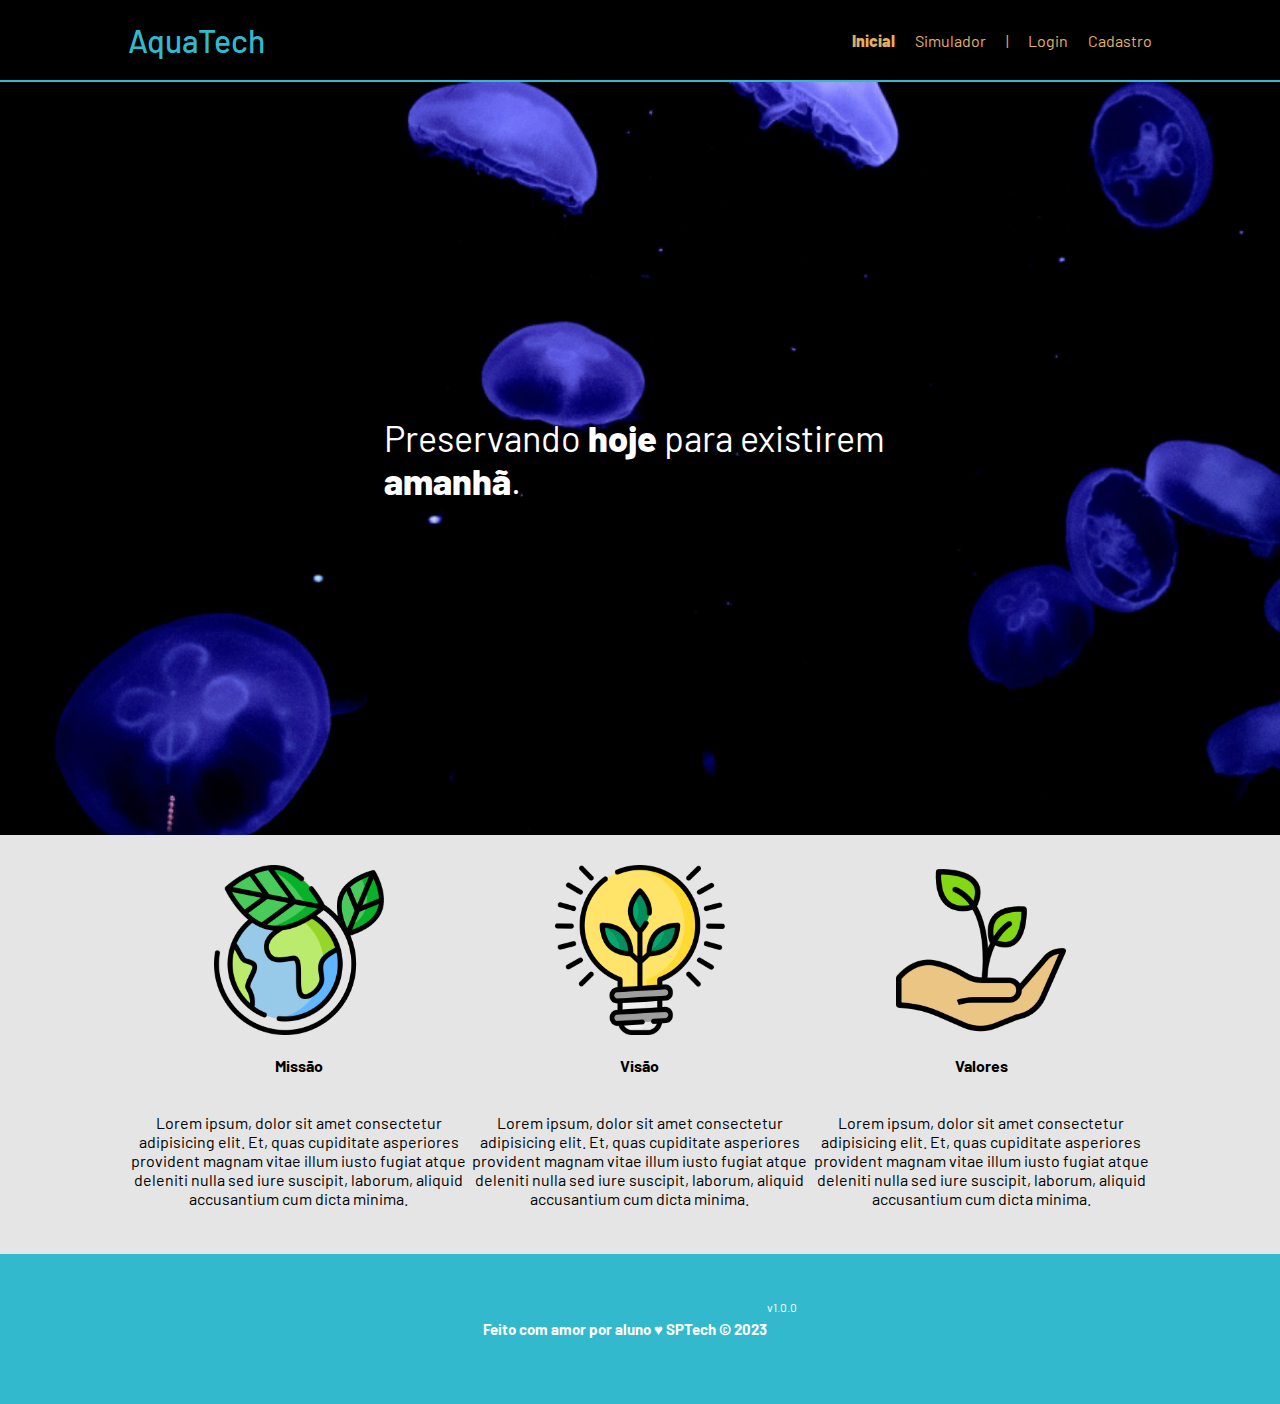
<file: public/index.html>
<!DOCTYPE html>
<html lang="en">

<head>
    <meta charset="UTF-8">
    <meta http-equiv="X-UA-Compatible" content="IE=edge">
    <meta name="viewport" content="width=device-width, initial-scale=1.0">

    <title>AquaTech | Página Inicial</title>

    <script src="./js/sessao.js"></script>

    <link rel="stylesheet" href="./css/estilo.css">
    <link rel="icon" href="./assets/icon/favicon2.ico">
    <link rel="preconnect" href="https://fonts.gstatic.com">
</head>

<body>
    <div class="header">
      <div class="container">
        <h1 class="titulo">AquaTech</h1>
        <ul class="navbar">
          <li class="agora">
            <a href="#">Inicial</a>
          </li>
          <li>
            <a href="simulador.html">Simulador</a>
          </li>
          <li>|</li>
          <li>
            <a href="login.html">Login</a>
          </li>
          <li>
            <a href="cadastro.html">Cadastro</a>
          </li>
        </ul>
      </div>
    </div>
  
    <div class="banner">
      <div class="container">
        <p>Preservando <span>hoje</span> para existirem <span>amanhã</span>.</p>
      </div>
    </div>
  
    <div class="social">
      <div class="container">
        <div class="boxes">
          <div class="box">
            <img src="assets/imgs/planet-earth_color.png">
            <h4>Missão</h4>
            <p>Lorem ipsum, dolor sit amet consectetur adipisicing elit. Et, quas cupiditate asperiores provident magnam
              vitae illum iusto fugiat atque deleniti nulla sed iure suscipit, laborum, aliquid accusantium cum dicta
              minima.</p>
          </div>
          <div class="box">
            <img src="assets/imgs/lightbulb_color.png">
            <h4>Visão</h4>
            <p>Lorem ipsum, dolor sit amet consectetur adipisicing elit. Et, quas cupiditate asperiores provident magnam
              vitae illum iusto fugiat atque deleniti nulla sed iure suscipit, laborum, aliquid accusantium cum dicta
              minima.</p>
          </div>
          <div class="box">
            <img src="assets/imgs/growth_color.png">
            <h4>Valores</h4>
            <p>Lorem ipsum, dolor sit amet consectetur adipisicing elit. Et, quas cupiditate asperiores provident magnam
              vitae illum iusto fugiat atque deleniti nulla sed iure suscipit, laborum, aliquid accusantium cum dicta
              minima.</p>
          </div>
        </div>
      </div>
    </div>
  
    <div class="footer">
      <div class="container">
        <h4>Feito com amor por aluno &hearts; SPTech &copy; 2023</h4>
        <span class="version">v1.0.0</span>
      </div>
    </div>
  </body>

</html>
</file>
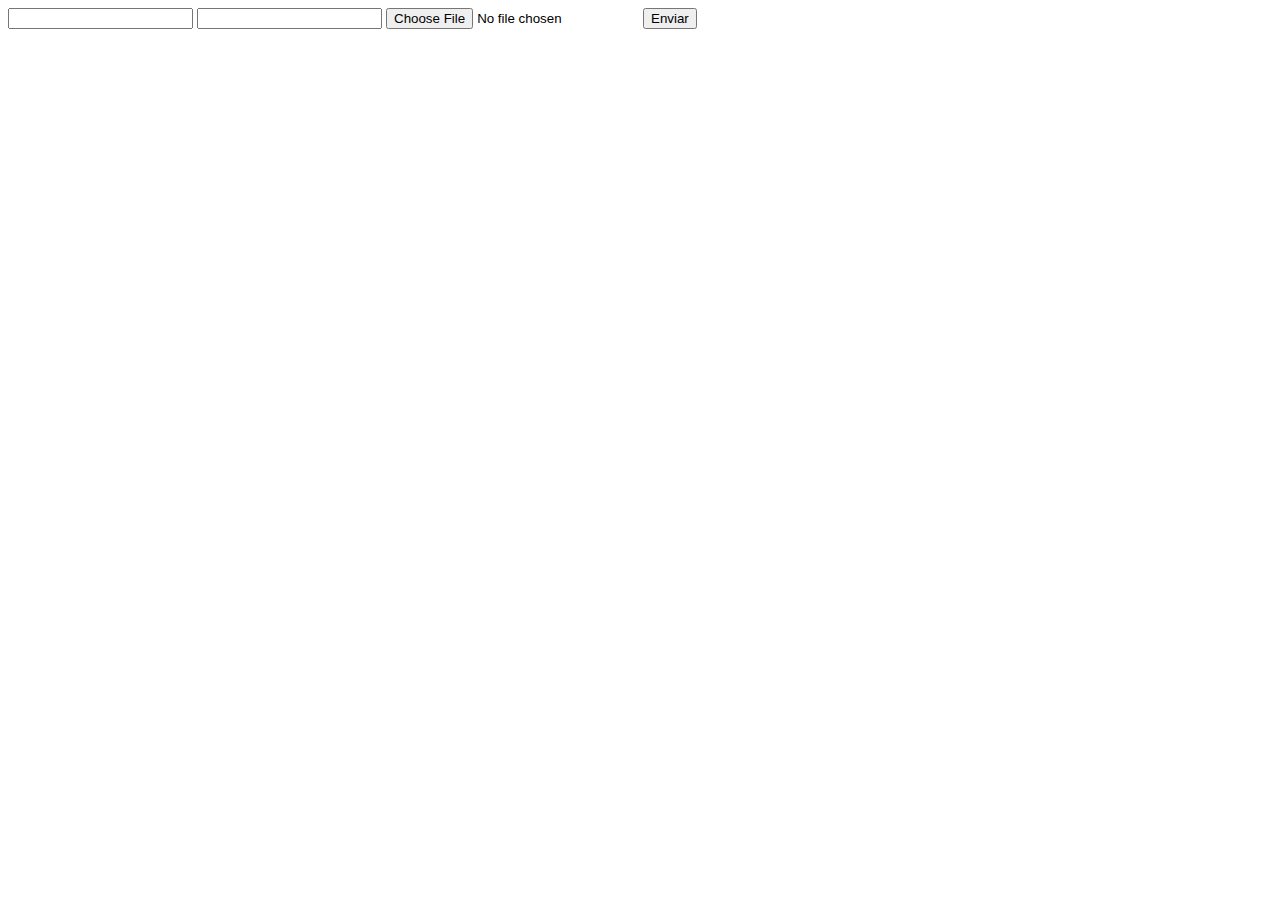
<file: DOCUMENTOS_DE_APOIO/exemplo_de_upload_de_arquivo/public/index.html>
<!DOCTYPE html>
<html lang="en">

<head>
  <meta charset="UTF-8">
  <meta http-equiv="X-UA-Compatible" content="IE=edge">
  <meta name="viewport" content="width=device-width, initial-scale=1.0">
  <title>Upload</title>
</head>

<body>

  <div>
    <input name="nome" id="nome" type="text" />
    <input name="email" id="email" type="url" />
    <input name="foto" id="foto" type="file" />
    <button onclick="enviar()">Enviar</button>
  </div>

  <div id="container"></div>
</body>

</html>

<script>
  function enviar() {
    const formData = new FormData();
    formData.append('foto', foto.files[0])
    formData.append('nome', nome.value)
    formData.append('email', email.value)

    fetch("/usuarios/cadastro", {
      method: "POST",
      body: formData
    })
      .then(res => {
        window.location = "./perfil.html"
      })
      .catch(err => {
        console.log(err);
      })
  }
</script>
</file>
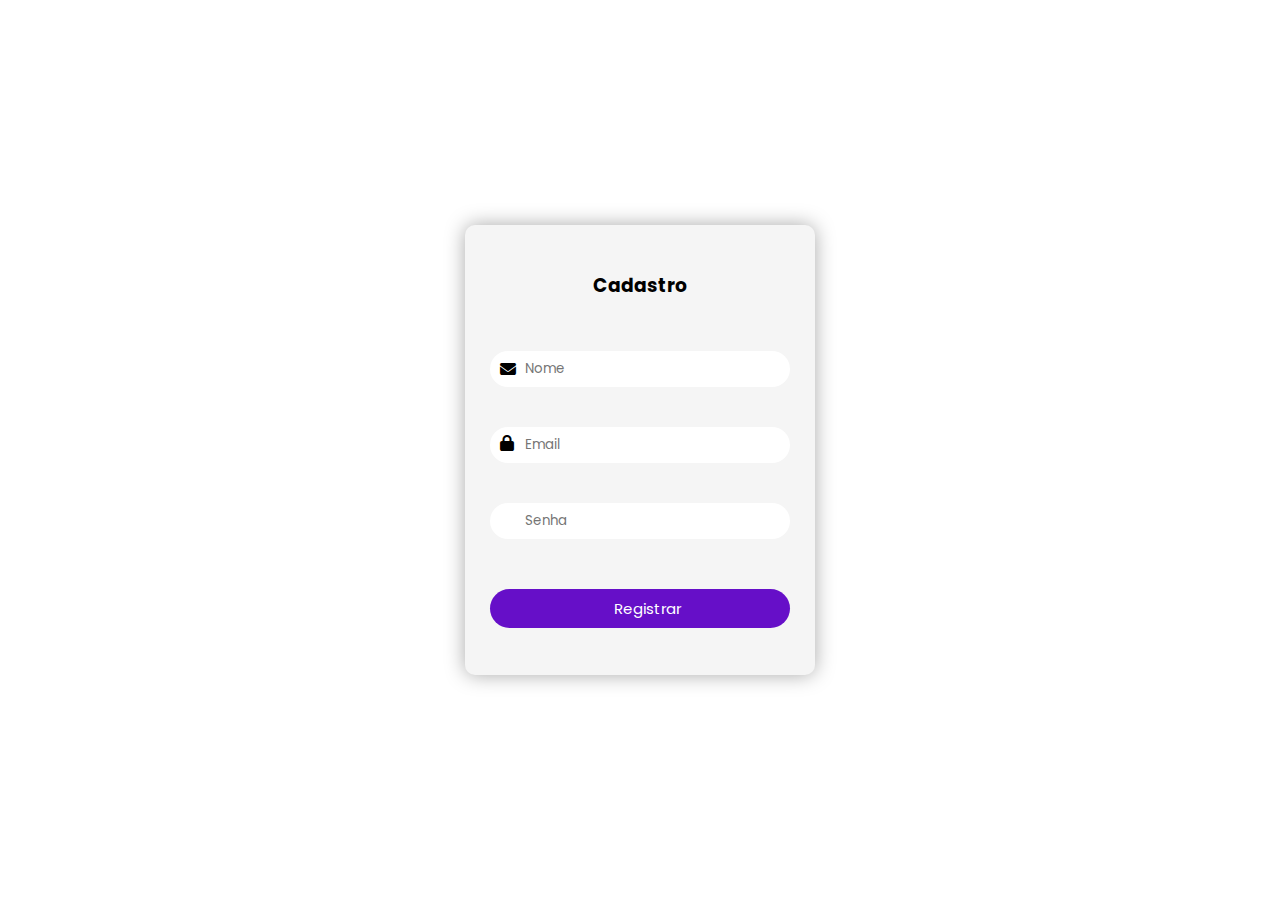
<file: cadastro.html>
<!DOCTYPE html>
<html lang="en">
  <head>
    <meta charset="UTF-8" />
    <meta name="viewport" content="width=device-width, initial-scale=1.0" />
    <link rel="stylesheet" href="style.css" />
    <link
      rel="stylesheet"
      href="https://cdnjs.cloudflare.com/ajax/libs/font-awesome/6.5.0/css/all.min.css"
    />
    <title>Cadastro</title>
  </head>
  <body>
    <div class="container">
      <div class="botaoFormulario">
        <h3>Cadastro</h3>
      </div>

      <form id="registrar">
            <input class="texto" type="text" placeholder="Nome">
            <input class="texto" type="text" placeholder="Email">
            <i class="fa-solid fa-envelope iEmail"></i>
            <input class="senha" type="password" placeholder="Senha">
            <i class="fas fa-lock iPassword"></i>
            <div class="check">
            </div>
            <button class="botao" type="submit">Registrar</button>
        </form>
    </div>
  </body>
</html>
</file>
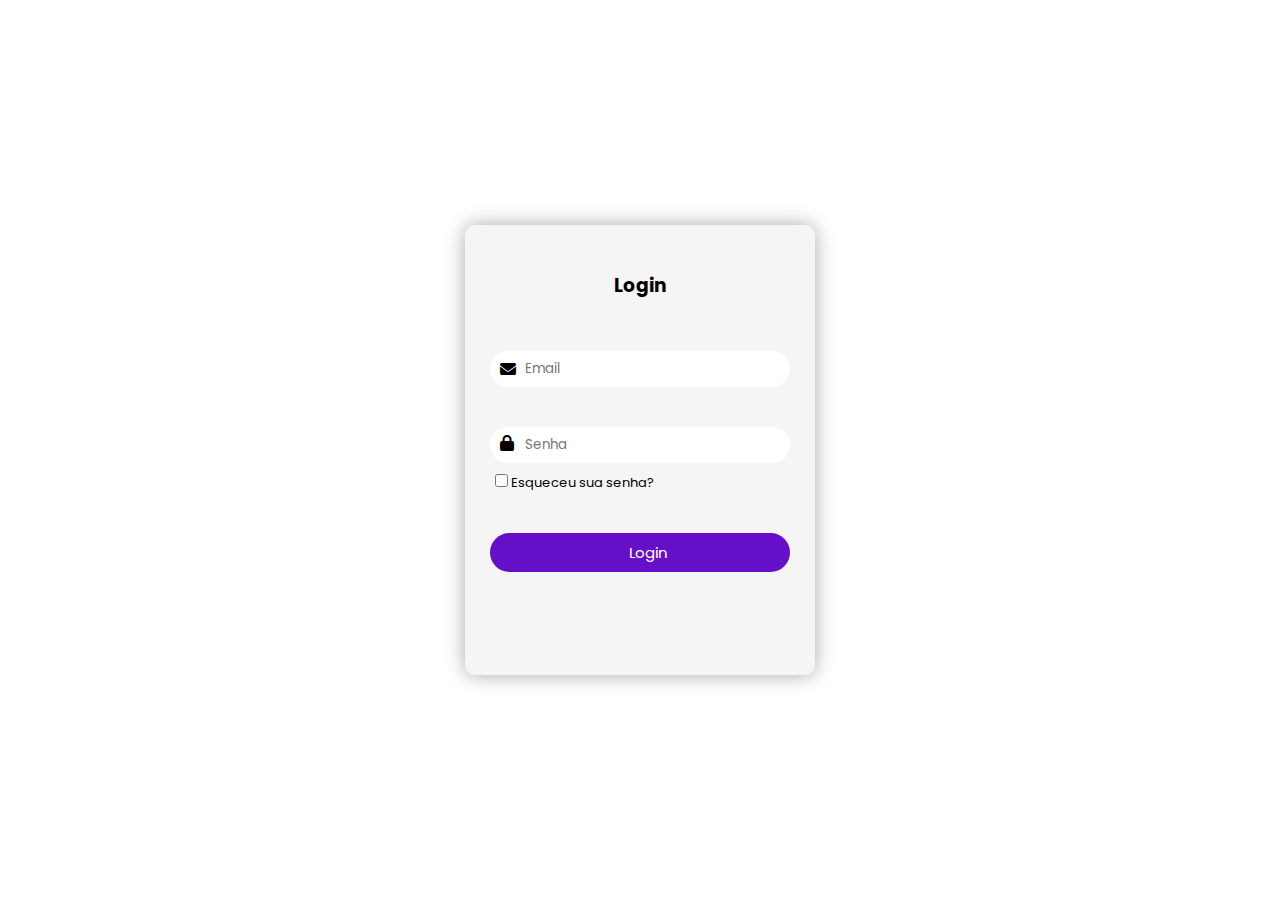
<file: login.html>
<!DOCTYPE html>
<html lang="en">
  <head>
    <meta charset="UTF-8" />
    <meta name="viewport" content="width=device-width, initial-scale=1.0" />
    <link rel="stylesheet" href="style.css" />
    <link
        rel="stylesheet" href="https://cdnjs.cloudflare.com/ajax/libs/font-awesome/6.5.0/css/all.min.css"
    />
    <title>Login</title>
  </head>
  <body>
    <div class="container">
      <div class="botaoFormulario">
        <h3>Login</h3>
      </div>
      <form id="login">
        <input class="texto" type="text" placeholder="Email" />
        <i class="fa-solid fa-envelope iEmail"></i>
        <input class="senha" type="password" placeholder="Senha" />
        <i class="fas fa-lock iPassword"></i>
        <div class="check">
          <input type="checkbox" />
          <span>Esqueceu sua senha?</span>
        </div>
        <button class="botao" type="submit">Login</button>
      </form>
    </div>
  </body>
</html>
</file>
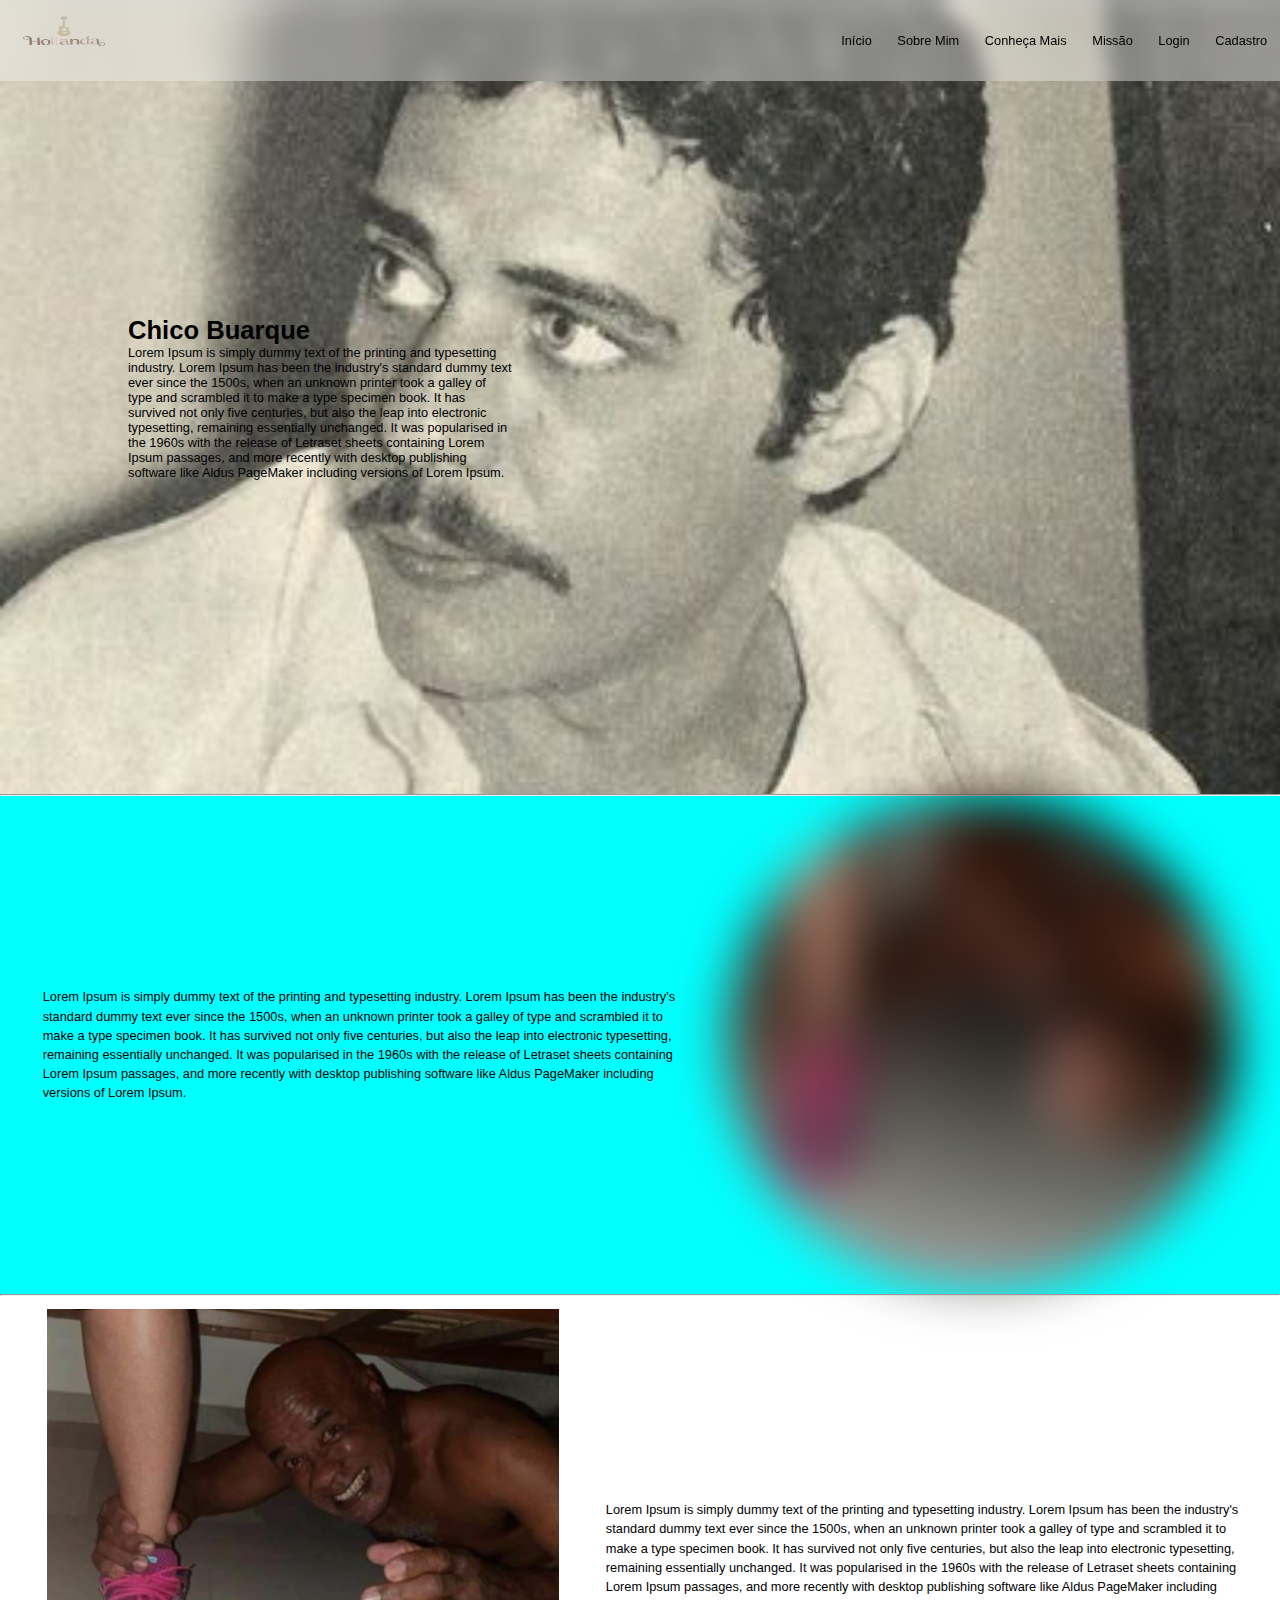
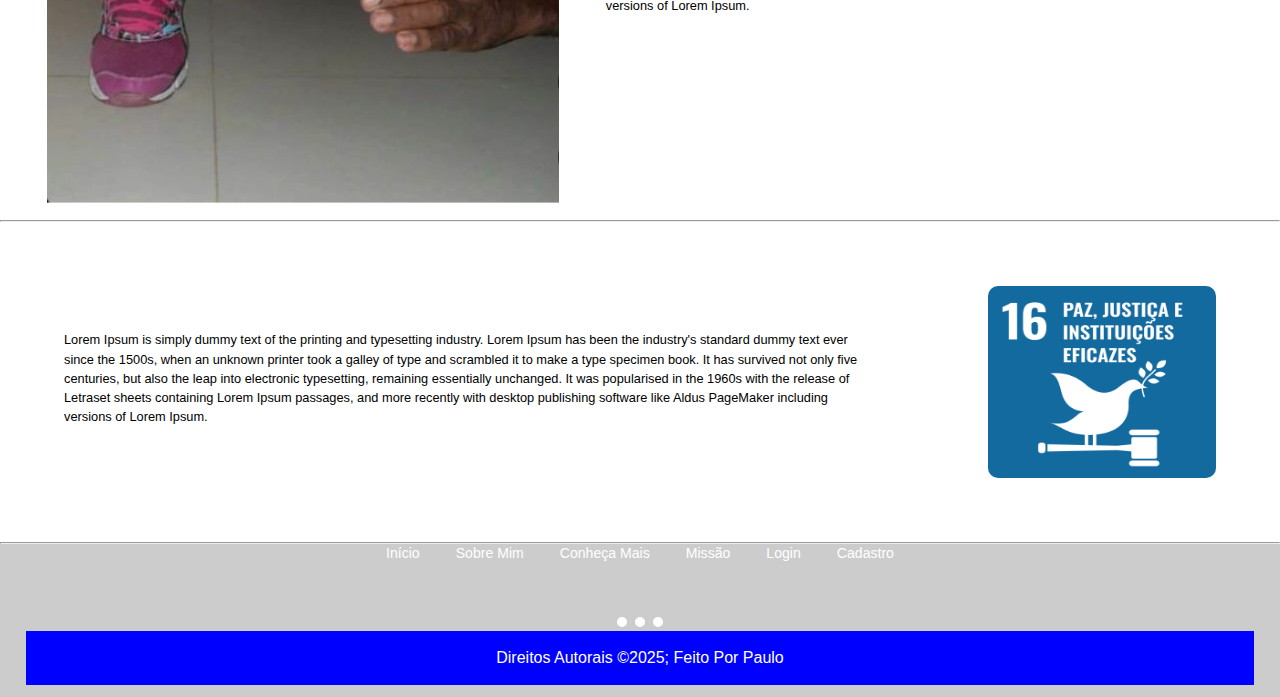
<file: public/home.html>
<!DOCTYPE html>
<html lang="en">
<head>
  <meta charset="UTF-8">
  <meta http-equiv="X-UA-Compatible" content="IE=edge">
  <meta name="viewport" content="width=device-width, initial-scale=1.0">
  <title>Hollanda</title>
  <link rel="stylesheet" href="./css/style.css">
  <link rel="stylesheet" href="./css/reset.css">
  <link rel="stylesheet" href="https://cdnjs.cloudflare.com/ajax/libs/font-awesome/6.5.1/css/all.min.css" integrity="sha512-DTOQO9RWCH3ppGqcWaEA1BIZOC6xxalwEsw9c2QQeAIftl+Vegovlnee1c9QX4TctnWMn13TZye+giMm8e2LwA==" crossorigin="anonymous" referrerpolicy="no-referrer" />
  <link rel="icon" href="./assets/imgs/apple.png">
  <link rel="preconnect" href="https://fonts.gstatic.com">
</head>

<body>
    <header>
      <div class="logoImg">
        <img src="./assets/imgs/logoHollanda.png" alt="Logo do WebSite">
      </div>

      <nav>
        <li><a href="#">Início</a></li>
        <li><a href="#sobre">Sobre Mim</a></li>
        <li><a href="#conheca">Conheça Mais</a></li>
        <li><a href="#missao">Missão</a></li>
        <li class="login"><a href="login.html"> Login </a></li>
        <li class="cadastro"><a href="cadastro.html"> Cadastro </a></li>
      </nav>
    </header>

    <hr>
    
    <!-- Início -->
    <section id="chico">
      <div class="chicoConteudo">

        <div class="chicoTitulo">
          <h1>Chico Buarque</h1>
        </div>

        <div class="chicoParagrafo">
          <p>Lorem Ipsum is simply dummy text of the printing and typesetting industry. Lorem Ipsum has been the industry's standard dummy text ever since the 1500s, when an unknown printer took a galley of type and scrambled it to make a type specimen book. It has survived not only five centuries, but also the leap into electronic typesetting, remaining essentially unchanged. It was popularised in the 1960s with the release of Letraset sheets containing Lorem Ipsum passages, and more recently with desktop publishing software like Aldus PageMaker including versions of Lorem Ipsum.
          </p>
        </div>

      </div>
    </section>
    <!-- Início -->

    <hr>

    <!-- Sobre Mim -->
    <section id="sobre">
        <div class="imgSobre">
          <img src="./assets/imgs/testeSobre.jpg">
        </div>

        <div class="sobreMimConteudo">
          <p>Lorem Ipsum is simply dummy text of the printing and typesetting industry. Lorem Ipsum has been the industry's standard dummy text ever since the 1500s, when an unknown printer took a galley of type and scrambled it to make a type specimen book. It has survived not only five centuries, but also the leap into electronic typesetting, remaining essentially unchanged. It was popularised in the 1960s with the release of Letraset sheets containing Lorem Ipsum passages, and more recently with desktop publishing software like Aldus PageMaker including versions of Lorem Ipsum.
          </p>
        </div>
    </section>
    <!-- Sobre Mim -->

    <hr>

    <!-- Conheça Mais  -->
    <section id="conheca">
      <div class="conhecaMaisImg">
        <img src="./assets/imgs/testeSobre.jpg">
      </div>

      <div class="conhecaMaisTexto">
        <p>Lorem Ipsum is simply dummy text of the printing and typesetting industry. Lorem Ipsum has been the industry's standard dummy text ever since the 1500s, when an unknown printer took a galley of type and scrambled it to make a type specimen book. It has survived not only five centuries, but also the leap into electronic typesetting, remaining essentially unchanged. It was popularised in the 1960s with the release of Letraset sheets containing Lorem Ipsum passages, and more recently with desktop publishing software like Aldus PageMaker including versions of Lorem Ipsum.
        </p>
      </div>
    </section>
    <!-- Conheça Mais  -->

    <hr>

    <!-- Missão e Valores -->
    <section id="missao">
      <div class="carrousel">
        <img id="img1" src="./assets/imgs/ods16.jpg" class="active">
        <img id="img2" src="./assets/imgs/ods10.jpg">
        <img id="img3" src="./assets/imgs/ods4.webp">
      </div>

        <div class="missaoValoresTexto">
          <p id="txt1" class="active">Lorem Ipsum is simply dummy text of the printing and typesetting industry. Lorem Ipsum has been the industry's standard dummy text ever since the 1500s, when an unknown printer took a galley of type and scrambled it to make a type specimen book. It has survived not only five centuries, but also the leap into electronic typesetting, remaining essentially unchanged. It was popularised in the 1960s with the release of Letraset sheets containing Lorem Ipsum passages, and more recently with desktop publishing software like Aldus PageMaker including versions of Lorem Ipsum.
          </p>
          <p id="txt2">bdfbdfbdfbfdbdfbfb
          </p>
          <p id="txt3">aasdasdsadsadsasdfadsf
          </p>
        </div>
    </section>
    <!-- Missão e Valores -->

    <hr>

    <!-- Footer -->
    <footer>
      <div class="footerNavbar">
        <ul>
          <li><a href="#">Início</a></li>
          <li><a href="#sobre">Sobre Mim</a></li>
          <li><a href="#conheca">Conheça Mais</a></li>
          <li><a href="#missao">Missão</a></li>
          <li class="login"><a href="login.html"> Login </a></li>
          <li class="cadastro"><a href="cadastro.html"> Cadastro </a></li>
        </ul>
      </div>

      <div class="footerConteudo">
        <div class="iconesMidias">
          <a href="https://www.instagram.com/pxuloow"><i class="fa-brands fa-instagram"></i></a>
          <a href="https://github.com/PauloJesus09"><i class="fa-brands fa-github"></i></a>
          <a href=""><i class="fa-brands fa-linkedin"></i></a>
        </div>

      <div class="footerBaixo">
        <p>Direitos Autorais &copy;2025; Feito Por <span class="designer">Paulo</span></p>
      </div>
    </footer>
    <!-- Footer -->
      
    <script src="./js/sessao.js"></script>
</body>
</html>
<script>
  //var imagem = document.querrySelectorAll('.carousel img');

  var img1 = document.getElementById('img1'); 
  var img2 = document.getElementById('img2'); 
  var img3 = document.getElementById('img3'); 

  var texto1 = document.getElementById('txt1'); 
  var texto2 = document.getElementById('txt2'); 
  var texto3 = document.getElementById('txt3'); 

  var imagem = [img1, img2, img3];
  var texto = [txt1, txt2, txt3];

  var imgAtual = 0;
  var txtAtual = 0;

  setInterval(() => {
    texto[txtAtual].classList.remove('active');
    txtAtual++;
    
    if (txtAtual >= texto.length) {
      txtAtual = 0;
    }
    
    texto[txtAtual].classList.add('active');
  }, 5000);

  setInterval(() => {
    imagem[imgAtual].classList.remove('active');
    imgAtual++;
    
    if (imgAtual >= imagem.length) {
      imgAtual = 0;
    }
    
    imagem[imgAtual].classList.add('active');
  }, 5000);
</script>
</file>
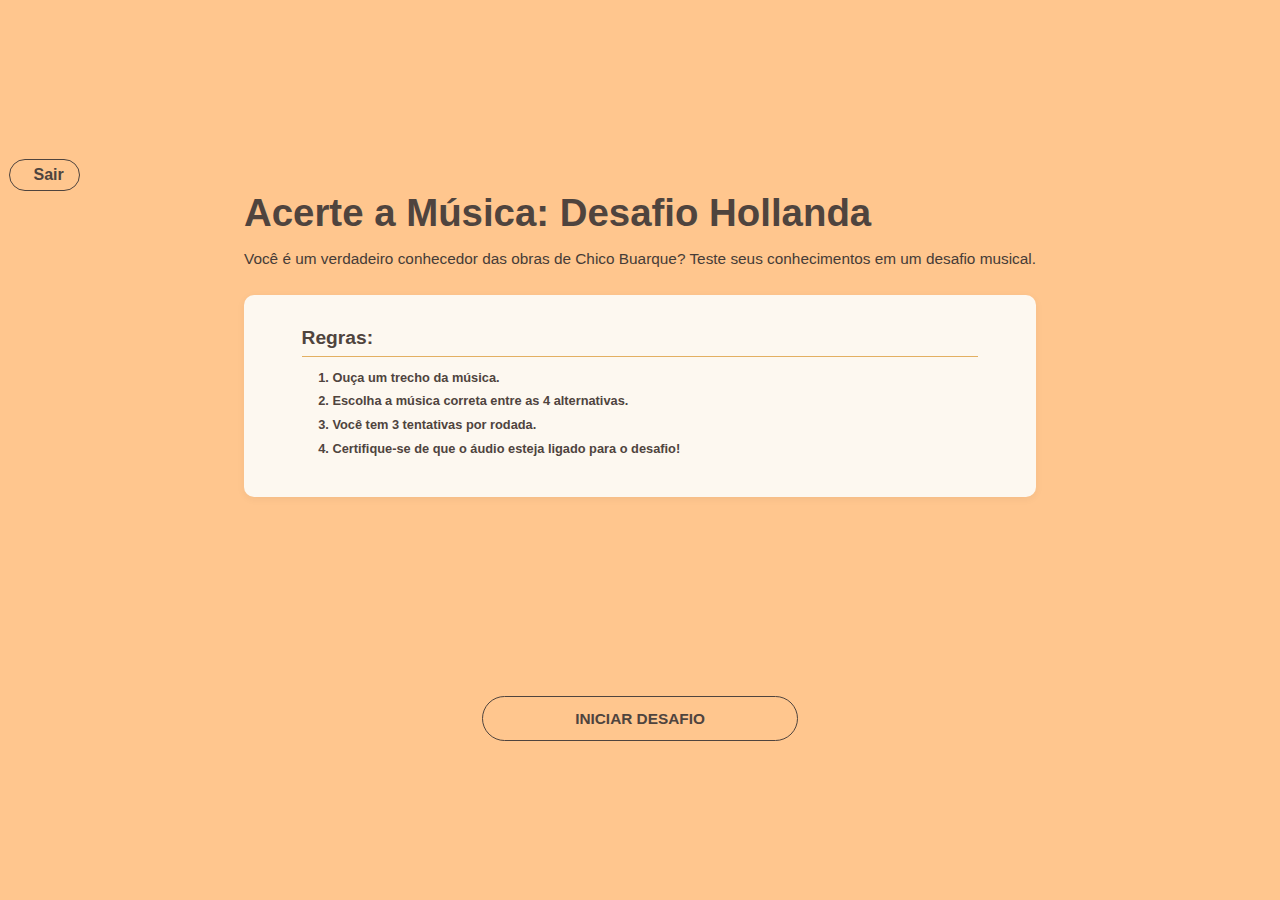
<file: public/jogo.html>
<!DOCTYPE html>
<html lang="pt-br">
<head>
    <meta charset="UTF-8">
    <title>Acerte a Música</title>
    <link rel="stylesheet" href="./css/reset.css">
    <link rel="stylesheet" href="./css/jogo.css">
    <link rel="stylesheet" href="./css/style.css">
    <link rel="icon" href="./assets/imgs/iconViolao.png">
    <link rel="stylesheet" href="https://cdnjs.cloudflare.com/ajax/libs/font-awesome/6.5.1/css/all.min.css" integrity="sha512-DTOQO9RWCH3ppGqcWaEA1BIZOC6xxalwEsw9c2QQeAIftl+Vegovlnee1c9QX4TctnWMn13TZye+giMm8e2LwA==" crossorigin="anonymous" referrerpolicy="no-referrer" />
    <link rel="preconnect" href="https://fonts.gstatic.com">
    <style>

    </style>
</head>
<body onload="atualizarStatus()">
    <main class="mainJogo">
        <li class="sairPagina"><a href="#" onclick="limparSessao()"> <i class="fas fa-sign-out-alt"> </i>Sair</a> </li>
        
        <div class="cardJogo" id="cardInicio">
            <h2>Acerte a Música: Desafio Hollanda</h2>
            <p class="descricaoJogo">
                Você é um verdadeiro conhecedor das obras de Chico Buarque? Teste seus conhecimentos em um desafio musical.
            </p>

            <div class="regras">
                <h3>Regras:</h3>
                <p><i class="fas fa-headphones"></i>1. Ouça um trecho da música.</p>
                <p><i class="fas fa-lightbulb"></i>2. Escolha a música correta entre as 4 alternativas.</p>
                <p><i class="fas fa-redo-alt"></i>3. Você tem 3 tentativas por rodada.</p>
                <p><i class="fa-solid fa-headphones"></i>4. Certifique-se de que o áudio esteja ligado para o desafio!</p>
            </div>
            
            <div class="botaoJogo">
                <button id="iniciarJogo" onclick="comecarJogar()">INICIAR DESAFIO</button>
            </div>
        </div>

        <div id="comecarJogo" style="display: none;">

            <div class="status">
                <p>Acertos: <span id="acertos"> 0 </span></p>
                <p>Erros: <span id="erros"> 0 </span></p>
                <p>Pontos: <span id="pontos"> 0 </span></p>
                <p>Taxa de acerto: <span id="taxaAcerto"> 0% </span></p>
                <p>Tentativa: <span id="tentativaAtual"> 1 </span> /3 </p>
            </div>

            <div id="jogo">
                <h2 id="titulo">Acerte a Música</h2>
                <p id="pergunta"></p>

                <div class="tocarMusica">
                    <button id="playBtn" onclick="tocarTrecho()">Tocar trecho</button>
                </div>

                <div id="alternativas"></div>

                <div class="proximaMusica">
                    <button id="proximaPag" onclick="proxima()" disabled>Próxima</button>
                </div>
            </div>
        </div>
        <div id="mensagemFinal">
            <!-- <div id="telaFinal" style="display: none;">
                <div id="jogoFinal">
                    <h2 id="tituloFinal">Fim de Jogo. Tente Novamente!</h2>
                    <p>Você completou todas as questões!</p>
                    <p>Pontuação Total: <strong id="pontuacaoFinal">0</strong></p>
                    <p>Acertos: <strong id="acertosFinal">0</strong></p>
                    <p>Taxa de Acerto: <strong id="taxaFinal">0%</strong></p>
                    <div class="proximaMusica">
                        <button onclick="reiniciarJogo()">Jogar Novamente</button>
                    </div> 
                </div>
            </div> -->
        </div>
    </main>
    
    <script src="./js/quiz.js"></script>
</body>
</html>
<script>
    // sai da conto do usuário
    function limparSessao() {
        sessionStorage.clear();
        window.location.href = 'login.html';
    }
</script>
</file>
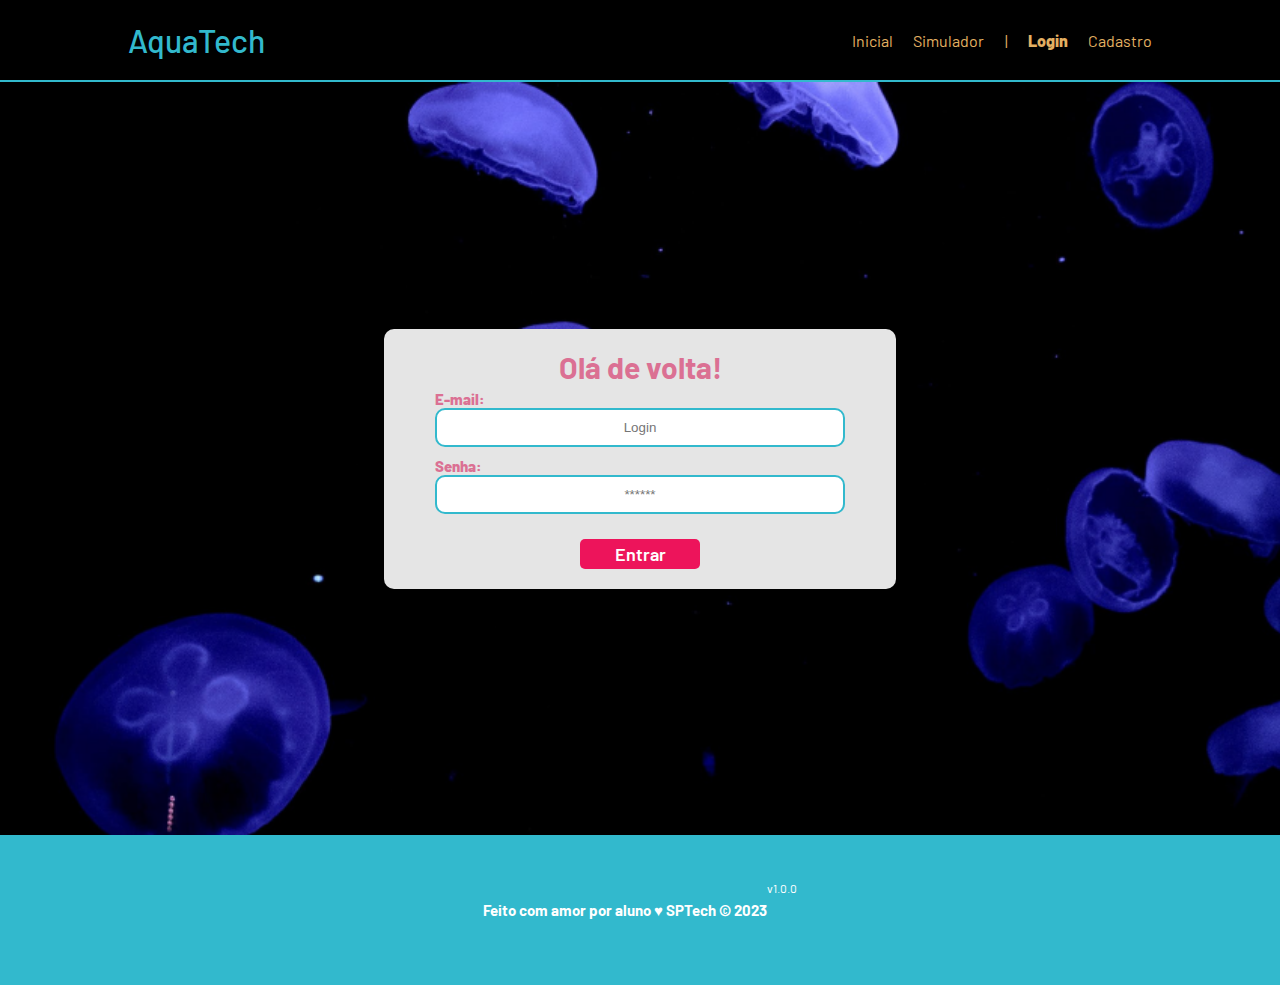
<file: public/login.html>
<!DOCTYPE html>
<html lang="pt-br">

<head>
    <meta charset="UTF-8">
    <meta http-equiv="X-UA-Compatible" content="IE=edge">
    <meta name="viewport" content="width=device-width, initial-scale=1.0">

    <title>AquaTech | Login</title>

    <script src="./js/sessao.js"></script>

    <link rel="stylesheet" href="./css/estilo.css">
    <link rel="icon" href="./assets/icon/favicon2.ico">
    <link rel="preconnect" href="https://fonts.gstatic.com">
</head>

<body>

    <!--Header-->

    <div class="header">
        <div class="container">
            <h1 class="titulo">AquaTech</h1>
            <ul class="navbar">
                <li>
                    <a href="index.html">Inicial</a>
                </li>
                <li>
                    <a href="simulador.html">Simulador</a>
                </li>
                <li>|</li>
                <li class="agora">
                    <a href="#">Login</a>
                </li>
                <li>
                    <a href="cadastro.html">Cadastro</a>
                </li>
            </ul>
        </div>
    </div>


    <div class="login">
        <div class="alerta_erro">
            <div class="card_erro" id="cardErro">
                <span id="mensagem_erro"></span>
            </div>
        </div>
        <div class="container">
            <div class="card card-login">
                <h2>Olá de volta!</h2>
                <div class="formulario">
                    <div class="campo">
                        <span>E-mail:</span>
                        <input id="email_input" type="text" placeholder="Login">
                    </div>
                    <div class="campo">
                        <span>Senha:</span>
                        <input id="senha_input" type="password" placeholder="******">
                    </div>
                    <button class="botao" onclick="entrar()">Entrar</button>
                </div>

                <div id="div_aguardar" class="loading-div">
                    <img src="./assets/circle-loading.gif" id="loading-gif">
                </div>

                <div id="div_erros_login"></div>
            </div>
        </div>
    </div>

    <!--footer inicio-->
    <div class="footer">
        <div class="container">
            <h4>Feito com amor por aluno &hearts; SPTech &copy; 2023</h4>
            <span class="version">v1.0.0</span>
        </div>
    </div>
    <!--footer fim-->

</body>

</html>

<script>


    function entrar() {
        aguardar();

        var emailVar = email_input.value;
        var senhaVar = senha_input.value;

        if (emailVar == "" || senhaVar == "") {
            cardErro.style.display = "block"
            mensagem_erro.innerHTML = "(Mensagem de erro para todos os campos em branco)";
            finalizarAguardar();
            return false;
        }
        else {
            setInterval(sumirMensagem, 5000)
        }

        console.log("FORM LOGIN: ", emailVar);
        console.log("FORM SENHA: ", senhaVar);

        fetch("/usuarios/autenticar", {
            method: "POST",
            headers: {
                "Content-Type": "application/json"
            },
            body: JSON.stringify({
                emailServer: emailVar,
                senhaServer: senhaVar
            })
        }).then(function (resposta) {
            console.log("ESTOU NO THEN DO entrar()!")

            if (resposta.ok) {
                console.log(resposta);

                resposta.json().then(json => {
                    console.log(json);
                    console.log(JSON.stringify(json));
                    sessionStorage.EMAIL_USUARIO = json.email;
                    sessionStorage.NOME_USUARIO = json.nome;
                    sessionStorage.ID_USUARIO = json.id;
                    sessionStorage.AQUARIOS = JSON.stringify(json.aquarios)

                    setTimeout(function () {
                        window.location = "./dashboard/cards.html";
                    }, 1000); // apenas para exibir o loading

                });

            } else {

                console.log("Houve um erro ao tentar realizar o login!");

                resposta.text().then(texto => {
                    console.error(texto);
                    finalizarAguardar(texto);
                });
            }

        }).catch(function (erro) {
            console.log(erro);
        })

        return false;
    }

    function sumirMensagem() {
        cardErro.style.display = "none"
    }

</script>
</file>
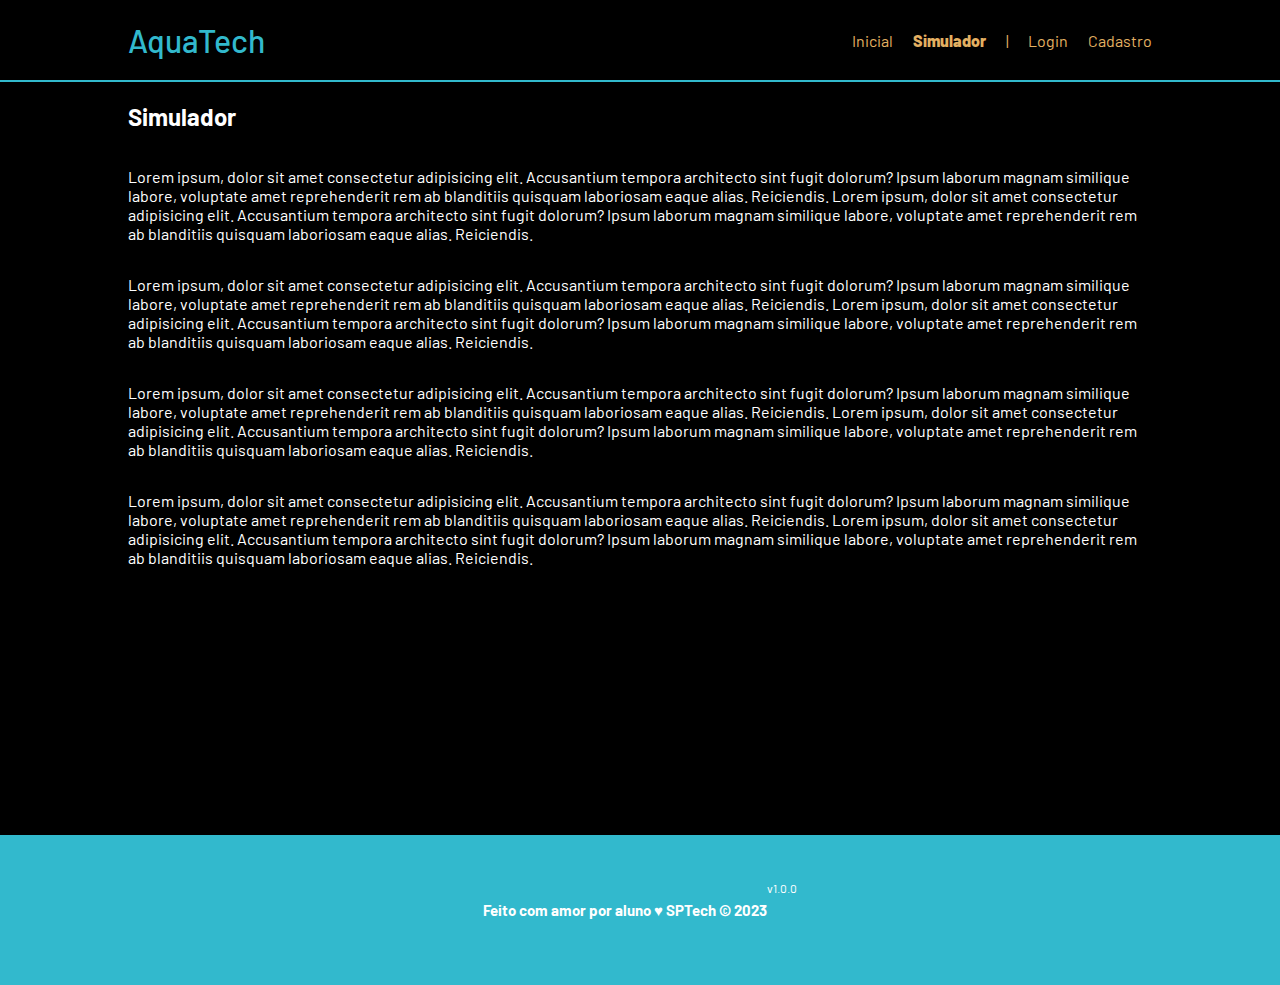
<file: public/simulador.html>
<!DOCTYPE html>
<html lang="pt-br">

<head>
    <meta charset="UTF-8">
    <meta http-equiv="X-UA-Compatible" content="IE=edge">
    <meta name="viewport" content="width=device-width, initial-scale=1.0">

    <title>AquaTech | Simulador</title>

    <script src="./js/sessao.js"></script>

    <link rel="stylesheet" href="./css/estilo.css">
    <link rel="icon" href="./assets/icon/favicon2.ico">
    <link rel="preconnect" href="https://fonts.gstatic.com">
</head>

<body>

    <!--header inicio-->
    <div class="header">
        <div class="container">
            <h1 class="titulo">AquaTech</h1>
            <ul class="navbar">
                <li>
                    <a href="./index.html">Inicial</a>
                </li>
                <li class="agora">Simulador</li>
                <li>|</li>
                <li>
                    <a href="./login.html">Login</a>
                </li>
                <li>
                    <a href="./login.html">Cadastro</a>
                </li>
            </ul>
        </div>
    </div>


    <!-- simulador inicio -->
    <div class="simulador">
        <div class="container">
            <h2>Simulador</h2>
            <p>Lorem ipsum, dolor sit amet consectetur adipisicing elit. Accusantium tempora architecto sint fugit
                dolorum? Ipsum laborum magnam similique labore, voluptate amet reprehenderit rem ab blanditiis quisquam
                laboriosam eaque alias. Reiciendis. Lorem ipsum, dolor sit amet consectetur adipisicing elit.
                Accusantium tempora architecto sint fugit dolorum? Ipsum laborum magnam similique labore, voluptate amet
                reprehenderit rem ab blanditiis quisquam laboriosam eaque alias. Reiciendis.</p>
            <p>Lorem ipsum, dolor sit amet consectetur adipisicing elit. Accusantium tempora architecto sint fugit
                dolorum? Ipsum laborum magnam similique labore, voluptate amet reprehenderit rem ab blanditiis quisquam
                laboriosam eaque alias. Reiciendis. Lorem ipsum, dolor sit amet consectetur adipisicing elit.
                Accusantium tempora architecto sint fugit dolorum? Ipsum laborum magnam similique labore, voluptate amet
                reprehenderit rem ab blanditiis quisquam laboriosam eaque alias. Reiciendis.</p>
            <p>Lorem ipsum, dolor sit amet consectetur adipisicing elit. Accusantium tempora architecto sint fugit
                dolorum? Ipsum laborum magnam similique labore, voluptate amet reprehenderit rem ab blanditiis quisquam
                laboriosam eaque alias. Reiciendis. Lorem ipsum, dolor sit amet consectetur adipisicing elit.
                Accusantium tempora architecto sint fugit dolorum? Ipsum laborum magnam similique labore, voluptate amet
                reprehenderit rem ab blanditiis quisquam laboriosam eaque alias. Reiciendis.</p>
            <p>Lorem ipsum, dolor sit amet consectetur adipisicing elit. Accusantium tempora architecto sint fugit
                dolorum? Ipsum laborum magnam similique labore, voluptate amet reprehenderit rem ab blanditiis quisquam
                laboriosam eaque alias. Reiciendis. Lorem ipsum, dolor sit amet consectetur adipisicing elit.
                Accusantium tempora architecto sint fugit dolorum? Ipsum laborum magnam similique labore, voluptate amet
                reprehenderit rem ab blanditiis quisquam laboriosam eaque alias. Reiciendis.</p>

        </div>
    </div>
    <!-- simulador fim -->

    <!--footer inicio-->
    <div class="footer">
        <div class="container">
            <h4>Feito com amor por aluno &hearts; SPTech &copy; 2023</h4>
            <span class="version">v1.0.0</span>
        </div>
    </div>
    <!--footer fim-->


</body>

</html>
</file>
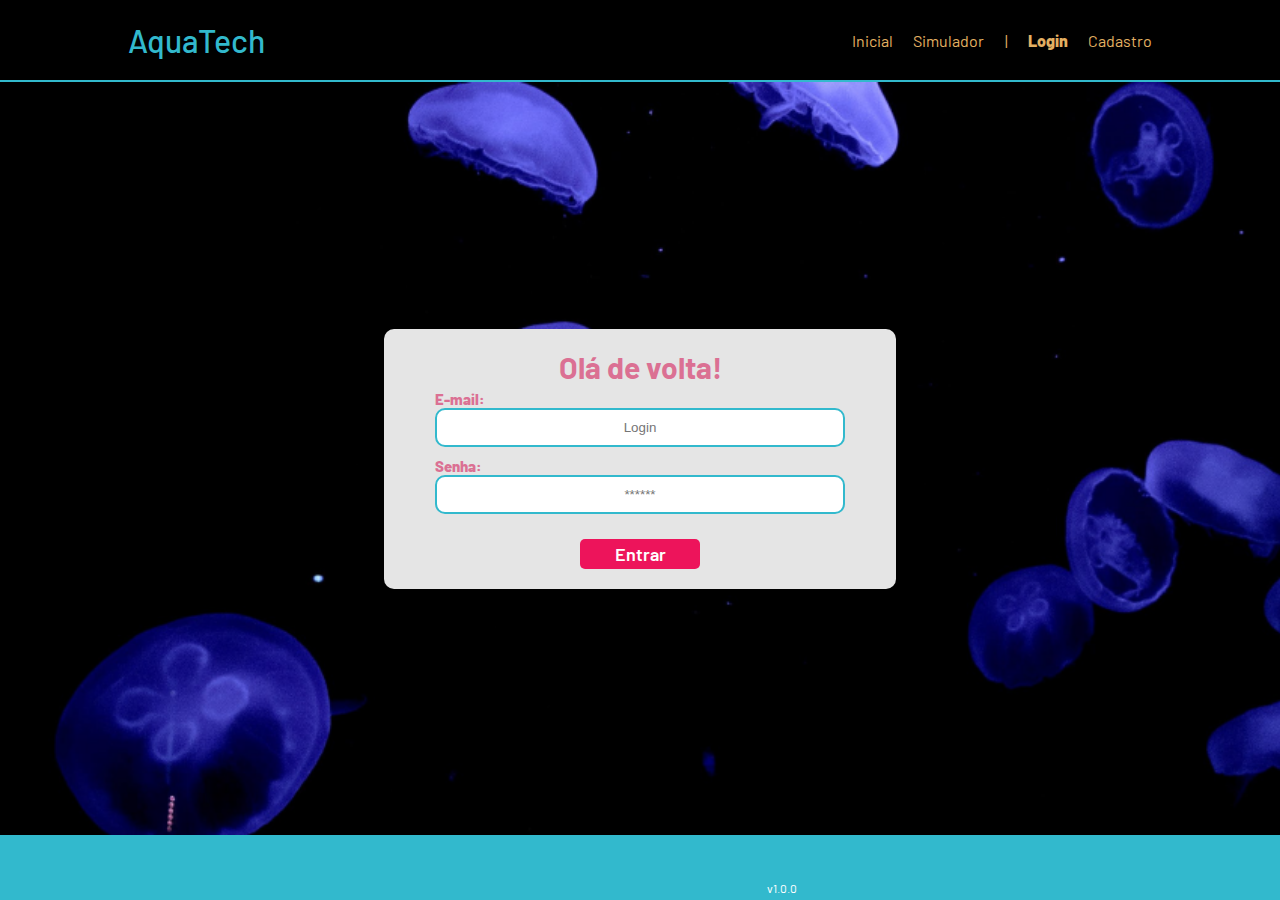
<file: public/dashboard/cards.html>
<!DOCTYPE html>
<html lang="pt-br">

<head>
    <link rel="shortcut icon" href="../assets/icon/favicon2.ico" type="image/x-icon">
    <meta charset="UTF-8">
    <meta http-equiv="X-UA-Compatible" content="IE=edge">
    <meta name="viewport" content="width=device-width, initial-scale=1.0">
    <title>AquaTech | Tempo Real</title>


    <link rel="stylesheet" href="./../css/dashboards.css">
    <link rel="stylesheet" href="./../css/estilo.css" />

    <script src="../js/sessao.js"></script>
    <script src="../js/alerta.js"></script>
    <link rel="preconnect" href="https://fonts.gstatic.com">
    <link
        href="https://fonts.googleapis.com/css2?family=Exo+2:ital,wght@0,100;0,200;0,300;0,400;0,500;0,600;0,700;0,800;0,900;1,100;1,200;1,300;1,400;1,500;1,600;1,700;1,800;1,900&display=swap"
        rel="stylesheet">
</head>

<body onload="validarSessao(), exibirAquarios(),  atualizacaoPeriodica()">

    <div class="janela">

        <div class="header-left dash-header">

            <h1>AquaTech</h1>

            <div class="hello">
                <h3>Olá, <span id="b_usuario">usuário</span>!</h3>
            </div>

            <div class="btn-nav">
                <h3>Aquários</h3>
            </div>

            <div class="btn-nav-white">
                <a href="./dashboard.html">
                    <h3>Gráficos</h3>
                </a>
            </div>

            <div class="btn-nav-white">
                <a href="./mural.html">
                    <h3>Mural de Avisos</h3>
                </a>
            </div>

            <div class="btn-logout" onclick="limparSessao()">
                <h3>Sair</h3>
            </div>

        </div>

        <div class="dash">
            <div id="alerta">
            </div>
            <div class="area-parametros-alerta">
                <p class="titulo-legenda">
                    Legenda - Parâmetros para Alertas
                </p>
                <div class="parametros-alerta">
                    <div class="item-regua perigo-frio">
                        <p>Perigo</p>
                        <p>&lt;=5°C</p>
                    </div>
                    <div class="item-regua alerta-frio">
                        <p>Alerta</p>
                        <p>&lt;=10°C</p>
                    </div>
                    <div class="item-regua ideal">
                        <p>Ideal</p>
                        <p>20°C</p>
                    </div>
                    <div class="item-regua alerta-quente">
                        <p>Alerta</p>
                        <p>&gt;=22°C</p>
                    </div>
                    <div class="item-regua perigo-quente">
                        <p>Perigo</p>
                        <p>&gt;=23°C</p>
                    </div>
                </div>
            </div>

            <div class="cards" id="cardAquarios">

            </div>

        </div>

    </div>

</body>

<script>

    function exibirAquarios() {
        JSON.parse(sessionStorage.AQUARIOS).forEach(item => {
            document.getElementById("cardAquarios").innerHTML += `
                    <div class="card-aquario">
                        <div class="title-aquario">
                            <h1>${item.descricao}</h1>
                        </div>
                        <div class="desc-aquario">
                        <div class="temperatura">
                            <p id="temp_aquario_${item.id}">-°C</p>
                        </div>
                        <div class="cor-alerta" id="card_${item.id}"></div>
                    </div>
                    </div>
                    `
        });
    }

</script>

</html>
</file>
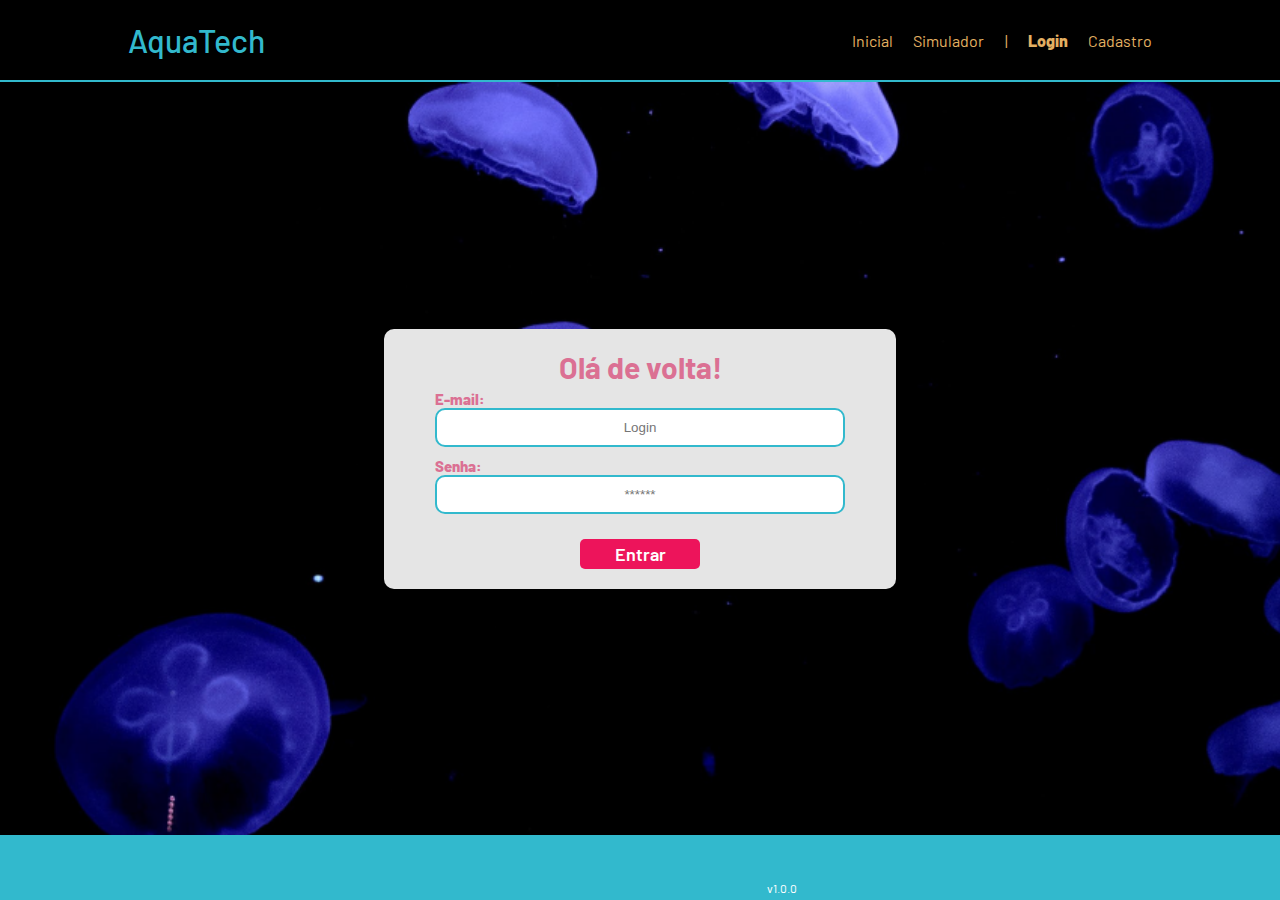
<file: public/dashboard/edicao-aviso.html>
<!DOCTYPE html>
<html lang="pt-br">

<head>
    <link rel="shortcut icon" href="../assets/icon/favicon2.ico" type="image/x-icon">
    <meta charset="UTF-8">
    <meta http-equiv="X-UA-Compatible" content="IE=edge">
    <meta name="viewport" content="width=device-width, initial-scale=1.0">
    <title>AquaTech | Página Inicial</title>

    
    <link rel="stylesheet" href="./../css/dashboards.css">
    <link rel="stylesheet" href="./../css/estilo.css" />
    <script src="../js/sessao.js"></script>

    <link rel="preconnect" href="https://fonts.gstatic.com">
    <link
        href="https://fonts.googleapis.com/css2?family=Exo+2:ital,wght@0,100;0,200;0,300;0,400;0,500;0,600;0,700;0,800;0,900;1,100;1,200;1,300;1,400;1,500;1,600;1,700;1,800;1,900&display=swap"
        rel="stylesheet">
</head>

<body onload="validarSessao(), listarInfosDeUm()" style="background-color: #161618;">
    <!-- <body onload="validarSessao()"> -->

    <div class="janela">


        <div class="header-left">

            <h1>AquaTech</h1>

            <div class="hello">
                <h3>Olá, <span id="b_usuario">usuário</span>!</h3>
            </div>

            <div class="btn-nav-white">
                <a href="cards.html">
                    <h3>Aquários</h3>
                </a>
            </div>

            <div class="btn-nav-white">
                <a href="./dashboard.html">
                    <h3>Gráficos</h3>
                </a>
            </div>

            <div class="btn-nav-white">
                <a href="./mural.html">
                    <h3>Mural de Avisos</h3>
                </a>
            </div>

            <div class="btn-logout" onclick="limparSessao()">
                <h3>Sair</h3>
            </div>

        </div>

        <div class="dash-right">

            <div class="avisos">
                <div class="container">
                    <h1>Editar um aviso</h1>
                    <div class="div-form">
                        <label>
                            ID:
                            <br>
                            <input id="input_id" maxlength="100" type="text" style="color: rgb(196, 196, 196)" disabled>
                        </label>
                        <label>
                            Autor:
                            <br>
                            <input id="input_nome" maxlength="100" type="text" style="color: rgb(196, 196, 196)"
                                disabled>
                        </label>
                        <label>
                            Título:
                            <br>
                            <input id="input_titulo" maxlength="100" type="text" style="color: rgb(196, 196, 196)"
                                disabled>
                        </label>
                        <br>
                        <label>
                            Descrição (máximo de 250 caracteres):
                            <br>
                            <textarea id="textarea_descricao" maxlength="250" rows="5"></textarea>
                        </label>
                        <br>
                        <button onclick="editar()">Editar</button>
                    </div>

                </div>
            </div>
        </div>
    </div>
</body>

</html>

<script>
    function listarInfosDeUm() {
        console.log("Criar função de trazer informações de post escolhido");
    }

    function editar() {
        fetch(`/avisos/editar/${sessionStorage.getItem("ID_POSTAGEM_EDITANDO")}`, {
            method: "PUT",
            headers: {
                "Content-Type": "application/json"
            },
            body: JSON.stringify({
                descricao: textarea_descricao.value
            })
        }).then(function (resposta) {

            if (resposta.ok) {
                window.alert("Post atualizado com sucesso pelo usuario de email: " + sessionStorage.getItem("EMAIL_USUARIO") + "!");
                window.location = "/dashboard/mural.html"
            } else if (resposta.status == 404) {
                window.alert("Deu 404!");
            } else {
                throw ("Houve um erro ao tentar realizar a postagem! Código da resposta: " + resposta.status);
            }
        }).catch(function (resposta) {
            console.log(`#ERRO: ${resposta}`);
        });
    }

</script>
</file>
<file: public/css/estilo.css>
@import url('https://fonts.googleapis.com/css2?family=Barlow:ital,wght@0,100;0,200;0,300;0,400;0,500;0,600;0,700;0,800;0,900;1,100;1,200;1,300;1,400;1,500;1,600;1,700;1,800;1,900&display=swap');

body {
  margin: 0;
  padding: 0;
  font-family: 'Barlow', 'Segoe UI', 'Segoe UI', Tahoma, Geneva, Verdana, sans-serif;
  background-color: black;
}

:root {
  --tamanho-header: 80px;
  --tamanho-banner: calc(100vh - var(--tamanho-header) - var(--tamanho-footer) - 2px);
  --tamanho-simulador: calc(100vh - var(--tamanho-header) - var(--tamanho-footer) - 2px);
  --tamanho-login: calc(100vh - var(--tamanho-header) - var(--tamanho-footer) - 2px);
  --tamanho-footer: 65px;
}

.container {
  display: flex;
  width: 80%;
  margin: auto;
}

.header {
  height: var(--tamanho-header);
  border-bottom: 2px solid #32b9cd;
}

.header .container {
  justify-content: space-between;
  align-items: center;
  height: 100%;
}

.header a {
  text-decoration: none;
  color: #e3b062;
}

.agora {
  font-weight: 800;
}

.navbar {
  width: 300px;
  display: flex;
  align-items: center;
  justify-content: space-between;
  list-style: none;
  color: #e3b062;
}

.titulo {
  color: #32b9cd;
  width: fit-content;
  font-weight: 500;
}

.header h1 {
  margin: 0;
}

/* BANNER */

.banner {
  height: var(--tamanho-banner);
  color: white;
  background-image: url('../assets/imgs/bg-jelly-fish-para-home.png');
  background-size: cover;
}

.banner .container {
  justify-content: center;
  align-items: center;
  height: 100%;
}

.banner .container p {
  width: 50%;
  margin: 0;
  padding: 0;
  font-size: 36px;
}

.banner .container span {
  font-weight: 800;
}

/* MISSÃO VISÃO VALORES */

.social {
  background-color: #e5e5e5;
  display: flex;
}

.social .container {
  justify-content: center;
}

.box img {
  width: 170px;
}

.social .container .boxes {
  display: flex;
  justify-content: space-between;
  width: 100%;
  padding: 30px 0;
}

.social p {
  text-align: center;
}

.box {
  display: flex;
  flex-direction: column;
  align-items: center;
}

/* FOOTER */

.footer {
  background-color: #32b9cd;
  height: 150px;
  color: #fff;
  display: flex;
  font-size: 15px;
}

.footer .container {
  justify-content: center;
  text-align: center;
}

.footer .container .version {
  font-size: 12px;
}

/* LOGIN */

.login {
  height: var(--tamanho-login);
  background-image: url('../assets/imgs/bg-jelly-fish-para-home.png');
  background-size: cover;
}

.login .container {
  justify-content: center;
  align-items: center;
  height: 100%;
}

.card {
  width: 50%;
  background-color: #e5e5e5;
  border-radius: 10px;
  display: flex;
  align-items: center;
  justify-content: space-evenly;
  color: palevioletred;
  flex-direction: column;
  height: fit-content;
  padding: 20px 0;
}

.card h2 {
  margin: 0;
  font-size: 30px;
}

.formulario {
  display: flex;
  height: 90%;
  width: 80%;
  justify-content: space-around;
  flex-direction: column;
}

.formulario span {
  font-size: 15px;
  font-weight: 800;
}

.formulario input {
  border: 2px solid #32b9cd;
  text-align: center;
  border-radius: 10px;
  margin: 0;
}

.formulario select {
  border: 2px solid #32b9cd;
  background-color: white;
  color: gray;
  height: 36px;
  text-align: center;
  border-radius: 10px;
  margin: 0;
}

.campo {
  display: flex;
  flex-direction: column;
  justify-content: start;
  padding: 5px 0;
}

.botao {
  cursor: pointer;
  font-family: "Barlow", sans-serif;
  border: 0;
  border-radius: 5px;
  font-weight: 600;
  font-size: 18px;
  color: #fff;
  background-color: #ED145B;
  width: 120px;
  height: 30px;
  align-self: center;
  margin-top: 20px;
}

.loading-div {
  width: 50px;
  display: none;
}

.loading-div img {
  height: 50px;
  width: 50px;
}

#div_erros_login {
  display: none
}

/* FORMULARIO */

.alerta_erro{
  display: flex;
  justify-content: flex-end;
}

.card_erro {
  display: none;
  background-color: #fff;
  color: black;
  width: 230px;
  position: fixed;
  border-radius: 4px;
  border: #ED145B 3px solid;
  padding: 10px;
  margin-right: 10%;
}

.card_erro #mensagem_erro{
  font-weight: 500;
  font-size: 20px;
}

.formulario .tipo_campo {
  font-size: 20px;
  font-weight: 600 !important;
}

.formulario {
  display: flex;
  flex-direction: column;
}

input {
  margin-bottom: 10px;
  border: 2px solid #32b9cd;
  padding: 10px;
  text-align: center;
  border-radius: 10px;
}

.btn {
  font-family: "Barlow", sans-serif;
  border: 0;
  border-radius: 5px;
  font-weight: 600;
  font-size: 18px;
  padding: 10px 15px;
  color: white;
  background-color: #ED145B;
  width: 120px;
  align-self: center;
  margin-top: 5px;
}

.loading-div {
  width: 50px;
  margin: auto;
  display: none;
}

.loading-div img {
  height: 50px;
  width: 50px;
}

/* SIMULADOR */

.simulador {
  color: white;
}

.simulador .container {
  flex-direction: column;
  overflow: scroll; 
  height: var(--tamanho-simulador);
}

/* ALERTA */

#alerta {
  position: absolute;
  right: 0;
  bottom: 0;
}

.mensagem-alarme {
  background-color: white;
  border-radius: 5px;
  width: 300px;
  height: 80px;
  margin: 10px;
  padding: 10px 0;
  display: flex;
  justify-content: space-evenly;
  align-items: center;
}

.mensagem-alarme h3 {
  font-size: 14px;
  margin: 0;
}

.mensagem-alarme .informacao {
  width: 66%;
}

.alarme-sino {
  width: 48px;
  height: 48px;
  animation-name: bell;
  animation-duration: 4s;
  background-image: url('https://cdn-icons-png.flaticon.com/512/1157/1157000.png');
  background-size: cover;
  animation-iteration-count: infinite;
}

@keyframes bell {
  0%   {transform: rotate(25deg)}
  25%  {transform: rotate(-25deg)}
  50%  {transform: rotate(25deg)}
  75%  {transform: rotate(-25deg)}
  100% {transform: rotate(25deg)}
}
</file>
<file: style.css>
@import url('https://fonts.googleapis.com/css2?family=Inter:ital,opsz,wght@0,14..32,100..900;1,14..32,100..900&family=Poppins:ital,wght@0,100;0,200;0,300;0,400;0,500;0,600;0,700;0,800;0,900;1,100;1,200;1,300;1,400;1,500;1,600;1,700;1,800;1,900&family=Zalando+Sans:ital,wght@0,200..900;1,200..900&display=swap');

* {
    margin: 0;
    padding: 0;
    box-sizing: border-box;
    font-family: 'poppins', sans-serif;
}

body {
    width: 100vw;
    height: 100vh;
    display: flex;
    align-items: center;
    justify-content: center;
}

.container {
    background-color: whitesmoke;
    padding: 6px;
    width: 350px;
    height: 450px;
    display: flex;
    flex-direction: column;
    align-items: center;
    border-radius: 10px;
    box-shadow: 0 0 20px 0 darkgray;
}

form {
    position: absolute;
    margin-top: 80px;
    width: 300px;
    height: 400px;
}

.botaoFormulario {
    margin-top: 40px;
}

.botaoFormulario button {
    cursor: pointer;
    background-color: transparent;
    border: none;
    position: relative;
    padding: 10px 29px;
}

.botaoCor {
    position: absolute;
    width: 108px;
    height: 100%;
    background: linear-gradient(to right, #5956e9, #a963f8);
    border-radius: 30px;
}

.senha {
    border: none;
    margin-top: 40px;
    border-radius: 60px;
    padding: 8px 0 8px 35px;
    outline: none;
    width: 100%;
}

.texto {
    border: none;
    margin-top: 40px;
    border-radius: 60px;
    padding: 8px 0 8px 35px;
    outline: none;
    width: 100%;
}

.botao {
    background: #660fc8;
    color: white;
    border-radius: 30px;
    width: 100%;
    border: none;
    outline: none;
    padding: 8px 0 8px 15px;
    font-size: 15px;
    margin-top: 40px;
    cursor: pointer;
}

.check {
    margin: 10px 0 0 5px;
    width: 80%;
    font-size: 13px
}

i {
    position: absolute;
    left: 0;
    padding: 10px;
}

.iEmail {
    top: 40px;
}

.iPassword {
    top: 114px;
}

.iPassword2 {
    top: 114px;
}
</file>
<file: public/css/style.css>
@import url('https://fonts.googleapis.com/css2?family=Barlow:ital,wght@0,100;0,200;0,300;0,400;0,500;0,600;0,700;0,800;0,900;1,100;1,200;1,300;1,400;1,500;1,600;1,700;1,800;1,900&display=swap');

html {
  scroll-behavior: smooth; /* scroll fica mais suave*/
}

header {
  display: flex;
  justify-content: space-between;
  align-items: center;
  text-align: center;
  flex-direction: row;
  background-color: rgba(245, 245, 245, 0.4); /* faz o blur funcionar */
  width: 100%;
  z-index: 1000; /* sobrepoe qualquer elemento */
  position: fixed;
  backdrop-filter: blur(10px);
}

.logoImg img{
  width: 10vw;
  height: 6vw;
  transition: scale 0.6s ease;
  cursor: pointer;
}

.logoImg:hover {
  scale: 1.1;
}

header nav {
  display: flex;
  flex-direction: row;
  gap: 2vw;
  margin: 1vw;
  font-size: 1vw;
}

nav a {
  color: black;
  font-weight: 500;
}

#chico {
  display: flex;
  justify-content: center;
  align-items: start;
  background-image: url("../assets/imgs/conhecaMais.jpg");
  height: 88vh;
  background-size: cover;
  background-position: center;
  flex-direction: column;
}

.chicoConteudo {
  width: 30%;
  margin-left: 10vw;
  font-size: 1vw;
}

#sobre {
  display: flex;
  flex-direction: row-reverse;
  justify-content: space-evenly;
  align-items: center;
  width: 100%;
  background-color: aqua;
}

#sobre .imgSobre img{
  filter: blur(2vw);
  border-radius: 50%;
}

#sobre .sobreMimConteudo {
  width: 50%;
  line-height: 1.5vw; /* espaçamento das linhas */
}

#sobre .sobreMimConteudo p {
  font-size: 1vw;
}

#conheca {
  display: flex;
  flex-direction: row;
  justify-content: space-evenly;
  align-items: center;
  width: 100%;
  background-color: white;
}

#conheca .conhecaMaisImg img{
  margin: 1vw;
}

#conheca .conhecaMaisTexto {
  width: 50%;
  line-height: 1.5vw; 
}

#conheca .conhecaMaisTexto p {
  font-size: 1vw;
}

#missao {
  display: flex;
  flex-direction: row-reverse;
  justify-content: space-evenly;
  align-items: center;
  background-color: white;
}

#missao .missaoImg {
  width: 50%;
  display: flex;
  justify-content: center;
  align-items: center;
}

#missao .missaoImg img{
  margin: 1vw;
  width: 60%;
}

#missao .missaoValoresTexto {
  width: 50%;
  line-height: 1.5vw; 
}

#missao .missaoValoresTexto p {
  font-size: 1vw;
}

/* Carrousel Imagens */

#missao .carrousel {
  display: flex;
  justify-content: space-evenly;
  align-items: center;
  width: 20vw;
  height: 15vw;
  overflow: hidden;
  border-radius: 10px;
  margin: 5vw;
  position: relative; /* importante pro absolute funcionar */
}

#missao .carrousel img {
  width: 100%;
  height: 100%;
  position: absolute; /* empilha as imagens */
  opacity: 0;
  transition: opacity 1s ease-in-out; 
}

#missao .carrousel img.active {
  opacity: 1; /* só a imagem ativa aparece */
}

/* Carrousel Imagens */

/* Carrousel Textos */

#missao .missaoValoresTexto {
  display: flex;
  align-items: center;
  justify-content: center;
  width: 70%;
  height: 15vw;
  overflow: hidden;
  margin: 5vw;
  position: relative;
}

#missao .missaoValoresTexto p {
  width: 100%;
  height: 100%;
  margin-top: 7vw;
  position: absolute;
  opacity: 0;
  transition: opacity 1s ease-in-out; 
}

#missao .missaoValoresTexto p.active {
  opacity: 1;
}

/* Carrousel Textos */

.logoImgFooter img{
  width: 10vw;
  height: 6vw;
  transition: scale 0.6s ease;
  cursor: pointer;
}

.logoImgFooter:hover {
  scale: 1.1;
}

footer{
  background-color: #ccc;
}

.footerConteudo{
  width: 100%;
  height: 100%;
  padding: 4vw 2vw 1vw;
}

.iconesMidias{
  display: flex;
  justify-content: center;
}

.iconesMidias a{
  text-decoration: none;
  padding: 0.4vw;
  background-color: white;
  margin: 0.3vw;
  border-radius: 50%;
}

.iconesMidias a i{
  font-size: 1.5vw;
  color: black;
}

.iconesMidias a:hover{
  background-color: #111;
  transition: 0.5s;
}
.iconesMidias a:hover i{
  color: white;
  transition: 0.5s;
}

.footerNavbar ul{
  display: flex;
  justify-content: center;
  align-items: center;
  flex-direction: row;
  list-style-type: none;
}

.footerNavbar ul li a{
  color:white;
  margin: 2vh;
  text-decoration: none;
  font-size: 1.1vw; 
}

.footerNavbar ul li a:hover{
  opacity: 1;
}

.footerBaixo{
  background-color: blue;
  padding: 2vh;
  text-align: center;
}

.footerBaixo p{
  color: white;
}
</file>
<file: public/css/jogo.css>
@import url('https://fonts.googleapis.com/css2?family=Barlow:ital,wght@0,100;0,200;0,300;0,400;0,500;0,600;0,700;0,800;0,900;1,100;1,200;1,300;1,400;1,500;1,600;1,700;1,800;1,900&display=swap');

body {
    overflow: hidden;
}

li.sairPagina {
    margin-right: 93vw;
    margin-top: 0vw;
    list-style: none;
}

li.sairPagina a {
    display: flex;
    justify-content: start;
    align-items: center;
    padding: 0.5vw 1.2vw;
    border: 1px solid #4F443E;
    border-radius: 20px;
    color: #4F443E;
    background-color: transparent;
    font-weight: 600;
    transition: all 0.3s ease;
    text-decoration: none; 
}

li.sairPagina a:hover {
    background-color: #4F443E; 
    color: #FDF8F0;
    text-decoration: none;
    transform: scale(1.05);
}

.mainJogo {
    display: flex;
    justify-content: center;
    align-items: center;
    flex-direction: column;
    padding-top: 1vw;
    min-height: 100vh;
    background-color: #ffc68e;
}

/* .cardJogo {
    display: flex;
    justify-content: center;
    align-items: center;
    flex-direction: column;
    width: 60vw;
    height: 35vw;
    padding: 3vw;
    background: antiquewhite;
    margin: 3vw auto;
    margin-bottom: 7vw;
    border-radius: 15px;
    box-shadow: 0 4px 15px rgba(0, 0, 0, 0.1);
    color: #4F443E;
} */

.cardJogo button {
    margin-top: 13vw;
}

#comecarJogo {
    display: flex;
    justify-content: center;
    align-items: center;
    flex-direction: column;
    width: 60vw;
    height: 35vw;
    padding: 3vw;
    background: antiquewhite;
    margin: 3vw auto;
    margin-bottom: 7vw;
    border-radius: 15px;
    box-shadow: 0 4px 15px rgba(0, 0, 0, 0.1);
    color: #4F443E;
}

#cardInicio h2 {
    font-size: 3vw;
    margin-bottom: 1vw;
    color: #4F443E;
}

#cardInicio .descricaoJogo {
    font-size: 1.2vw;
    text-align: center;
    margin-bottom: 2vw;
    line-height: 1.4;
    color: #463c37;
}

#cardInicio .regras {
    background-color: #FDF8F0;
    padding: 2.5vw 4.5vw;
    border-radius: 10px;
    margin-bottom: 2.5vw;
    box-shadow: 0 2px 8px rgba(0, 0, 0, 0.05);
}

#cardInicio .regras h3 {
    font-size: 1.5vw;
    color: #4F443E;
    margin-bottom: 1vw;
    border-bottom: 1px solid #e3b062;
    padding-bottom: 0.5vw;
}

#cardInicio .regras p {
    font-size: 1vw;
    text-align: left;
    margin: 0.7vw;
    font-weight: 600;
    color: #4F443E;
}

#cardIncicio .regras p i {
    color: #e3b062;
}

i { margin-right: 0.6vw; }

.botaoJogo {
    display: flex;
    justify-content: center;
    align-items: center;
    margin: 1vw auto;
    width: 100%;
    margin-bottom: 1vw;
}

.tocarMusica {
    display: flex;
    justify-content: center;
    align-items: center;
    margin: 1vw auto;
    width: 100%;
}

.proximaMusica {
    display: flex;
    justify-content: center;
    align-items: center;
    margin: 1vw auto;
    width: 100%;
}

.botaoJogo button,
.tocarMusica button,
.proximaMusica button,
.reiniciarJogo button {
    width: 40%;
    padding: 1vw 1vw;
    border: 1px solid #4F443E;
    border-radius: 25px;
    background: transparent;
    color: #4F443E;
    font-weight: 600;
    font-size: 1.2vw;
    cursor: pointer;
    transition: all 0.3s ease;
}

.botaoJogo button:hover, .tocarMusica button:hover, .proximaMusica button:hover, .reiniciarJogo button:hover {
    background: #4F443E; 
    color: #FDF8F0; 
}

#comecarJogo #jogo .proximaMusica button:disabled {
    cursor: not-allowed; /* fica bloqueado quando passa o cursor em cima */
}

.mainJogo #comecarJogo .status {
    display: flex;
    justify-content: space-between;
    margin-bottom: 2vw;
    width: 40vw;
    font-size: 1.1vw;
    font-weight: 500;
    color: #4F443E;
}

#jogo {
    display: flex;
    justify-content: center;
    align-items: center;
    flex-direction: column;
}

#jogo h2 {
    font-size: 2.2vw;
    margin-bottom: 1.5vw;
}

#jogo p {
    font-size: 1.2vw;
    margin-bottom: 2vw;
}

.botaoAlternativas {
    display: flex;
    flex-wrap: wrap;
    justify-content: center;
    width: 100%;
    margin-top: 1.5vw;
}

.botaoAlternativas button{
    width: 18.5vw;
    padding: 1.2vw;
    margin: 0.6vw;
    border: 1px solid #4F443E;
    border-radius: 5px;
    background: #FDF8F0;
    color: #4F443E;
    font-weight: 600;
    font-size: 1vw;
    cursor: pointer;
    transition: background 0.3s;
    transition: transform 0.4s;
}

.botaoAlternativas button:hover {
    background: #e3b062; 
    transform: scale(1.02);
}

.botaoAlternativas button.correto {
    background: #27ae60; 
    color: white;
    cursor: default;
}

.botaoAlternativas button.errado {
    background: #e74c3c;
    color: white;
    cursor: default;
}

#telaFinal #jogoFinal {
    display: flex;
    justify-content: center;
    align-items: center;
    flex-direction: column;
    text-align: center;
}

#telaFinal #jogoFinal h2 {
    font-size: 2.5vw;
    margin-bottom: 2vw;
}

#telaFinal #jogoFinal p {
    font-size: 1.1vw;
    margin: 0.5vw 0;
}

#telaFinal #jogoFinal strong {
    color: #4F443E;
    font-size: 1.1vw;
}

.reiniciarJogo {
    display: flex;
    gap: 1vw;
    margin-top: 2vw;
    width: 100%;
    justify-content: center;
}

.reiniciarJogo button {
    width: 45%;
}
</file>
<file: public/css/dashboards.css>
/* pagina mural */

@import url('https://fonts.googleapis.com/css2?family=Barlow:ital,wght@0,100;0,200;0,300;0,400;0,500;0,600;0,700;0,800;0,900;1,100;1,200;1,300;1,400;1,500;1,600;1,700;1,800;1,900&display=swap');

body {
  margin: 0;
  padding: 0;
  font-family: 'Barlow', 'Segoe UI', 'Segoe UI', Tahoma, Geneva, Verdana, sans-serif;
}

.label-captura {
  display: flex;
  justify-content: center;
}

.dash-right .avisos {
  width: 100%;
  color: rgb(216, 216, 216);
  font-family: 'Barlow', 'Segoe UI', 'Segoe UI', Tahoma, Geneva, Verdana, sans-serif;
}

.dash-right .avisos .container {
  display: flex;
  flex-direction: column;
  align-items: center;
}

.dash-right .avisos .container .div-form {
  width: 95%;
}

.dash-right .avisos .container .div-form #form_postagem {
  width: 95%;
}

.dash-right .avisos .div-form label {
  width: 95%;
}

.dash-right .avisos .div-form input {
  width: 95%;
  border-radius: 5px;
}

.dash-right .avisos .div-form textarea {
  width: 95%;
  border: 3px solid #e6005a;
  background-color: white;
  border-radius: 5px;
}

.dash-right .avisos .div-form button {
  cursor: pointer;
  font-family: 'Barlow', 'Segoe UI', 'Segoe UI', Tahoma, Geneva, Verdana, sans-serif;
  border: 0;
  border-radius: 5px;
  font-weight: 600;
  font-size: 18px;
  padding: 10px 15px;
  color: white;
  background-color: #e6005a;
  width: 120px;
}

.publicacao-btn-editar {
  cursor: pointer;
  font-family: 'Barlow', 'Segoe UI', 'Segoe UI', Tahoma, Geneva, Verdana, sans-serif;
  border: 0;
  border-radius: 5px;
  font-weight: 600;
  font-size: 14px;
  padding: 5px 8px;
  color: white;
  background-color: #e6005a;
  width: 80px;
}

.publicacao {
  display: flex;
  flex-wrap: wrap;
  align-content: stretch;
  flex-direction: column;
  justify-content: center;
  align-items: stretch;
  border-bottom: 3px solid #e6005a;
  padding: 20px;
}

.publicacao>*:not(:last-child) {
  padding: 0 0 10px 0;
}

.div-results {
  width: 100%;
}

.div-results .feed-container {
  background-color: #212124;
  border-radius: 5px;
  margin-bottom: 80px;
}

.div-buttons {
  display: flex;
  justify-content: flex-end;
}

.div-buttons>* {
  margin-left: 30px;
}

/* pagina graficos */

.dash-header {
  background-color: #212124;
}

.dash {
  width: 80%;
  position: relative;
  top: 0;
  left: 20%;
  background-color: #161618;
  height: 100vh;
  overflow: auto;
}

.area-parametros-alerta {
  /* border: 2px solid pink; */
  display: flex;
  flex-direction: column;
  width: 70%;
  margin: auto;
  margin-top: 10px;
  background-color: #212124;
}

.area-parametros-alerta .titulo-legenda {
  color: white;
  font-weight: 600;
  width: fit-content;
  margin: 10px 20px;
}

.parametros-alerta {
  display: flex;
  width: 100%;
}

.item-regua {
  width: 20%;
  text-align: center;
  height: 80px;
  display: flex;
  flex-direction: column;
  justify-content: center;
  align-self: center;
}

.item-regua p {
  margin: 0;
  font-weight: 500;
}

.item-regua p:nth-child(2) {
  font-weight: 800;
}

.perigo-frio {
  background-color: #5c6bc0;
}

.perigo-quente {
  background-color: #ff7043;
}

.alerta-frio {
  background-color: #42a5f5;
}

.alerta-quente {
  background-color: #ffee58;
}

.ideal {
  background-color: #9ccc65;
}

.cards {
  display: flex;
  flex-wrap: wrap;
  justify-content: center;
  height: 450px;
  width: 100%;
  align-items: center;
  color: white;
}

.card-aquario {
  margin: 2%;
  min-width: 40%;
  max-width: 50%;
  width: fit-content;
  flex-wrap: wrap;
  display: flex;
  /* text-align: center; */
  height: 180px;
  /* justify-content: right; */
  background-color: #212124;
  font-size: 20px;
}

.card-aquario h1 {
  width: fit-content;
}

.card-aquario p {
  margin: 0;
  font-size: 50px;
  font-weight: lighter;
  text-align: left;
}

.desc-aquario {
  display: flex;
  flex-direction: row;
  align-items: center;
  width: 100%;
}

.desc-aquario .cor-alerta {
  width: 30px;
}

.title-aquario {
  width: 100%;
}


.cards h1 {
  font-size: 22px;
  border-bottom: solid white 1px;
  text-align: left;
  font-weight: lighter;
  margin: 20px;
}

.temperatura,
.umidade {
  margin: 5px;
  margin-left: 20px;
  width: 75%;
}

.cor-alerta {
  width: 13%;
  height: 30%;
  border-radius: 50%;
  display: inline-block;
}

.btns-dash {
  display: flex;
  align-items: center;
  justify-content: center;
  margin-top: 30px;
  flex-wrap: wrap;
  padding: 0 30% 0 30%;
}

.graph {
  width: 70%;
  margin: auto;
  padding-top: 10px;
}

.tituloGraficos {
  color: rgb(216, 216, 216);
  display: flex;
  justify-content: center;
}

.btn-chart {
  font-family: 'Barlow', 'Segoe UI', 'Segoe UI', Tahoma, Geneva, Verdana, sans-serif;
  border: 0;
  font-weight: 600;
  font-size: 18px;
  padding: 10px 15px;
  color: #e6005a;
  background-color: white;
  margin: 5px;
  border-radius: 3px;
  cursor: pointer
}

.btn-pink {
  color: white;
  background-color: #e6005a;
}

.btn-white {
  color: #e6005a;
  background-color: white;

}

.label-captura {
  height: 80px;
}

.display-none {
  display: none;
}

.display-flex {
  display: flex;
}

.display-block {
  display: block;
}

canvas {
  width: 100% !important;
  height: 100% !important;
}

/* PAGINA DOS GRÁFICOS 2023 */

.janela {
  display: flex;
  /* width: 100vw; */
}

.header-left a {
  text-decoration: none;
  color: white;
}

.header-left {
  position: fixed;
  top: 0;
  left: 0;
  z-index: 999;
  height: 100vh;
  width: 20%;
  display: flex;
  flex-direction: column;
  justify-content: space-evenly;
  align-items: center;
  border-right: 3px solid #32b9cd;
  background-color: #212124;
}

.dash-right {
  display: flex;
  width: 70%;
  height: fit-content;
  background-color: #161618;
  position: relative;
  top: 0;
  left: 25%;
  height: 100vh;
  overflow: auto;
}

.header-left h1 {
  color: #32b9cd;
}

.hello {
  width: 100%;
  display: flex;
  justify-content: center;
}

.hello h3 {
  color: #e3b062;
  font-weight: 300;
  font-size: 1.2rem;
}

.hello h3 span {
  font-weight: 800;
}

.btn-nav {
  width: 40%;
  color: white;
  background-color: #e6005a;
  border-radius: 5px;
  text-align: center;
  padding: 2% 5%;
}

.btn-nav-white {
  width: 40%;
  background-color: white;
  border: 3px solid #e6005a;
  border-radius: 5px;
  text-align: center;
  padding: 2% 5%;
}

.btn-nav-white h3 {
  color: #e6005a;
  padding: 0;
  margin: 0;
}

.btn-nav h3,
.btn-logout h3 {
  margin: 0;
  padding: 0;
}

.btn-logout {
  margin: 0;
  padding: 0;
  width: 20%;
  background-color: #32b9cd;
  color: white;
  border-radius: 10px;
  text-align: center;
  padding: 10px 15px;
  margin-bottom: 100px;
  cursor: pointer;
}
</file>
